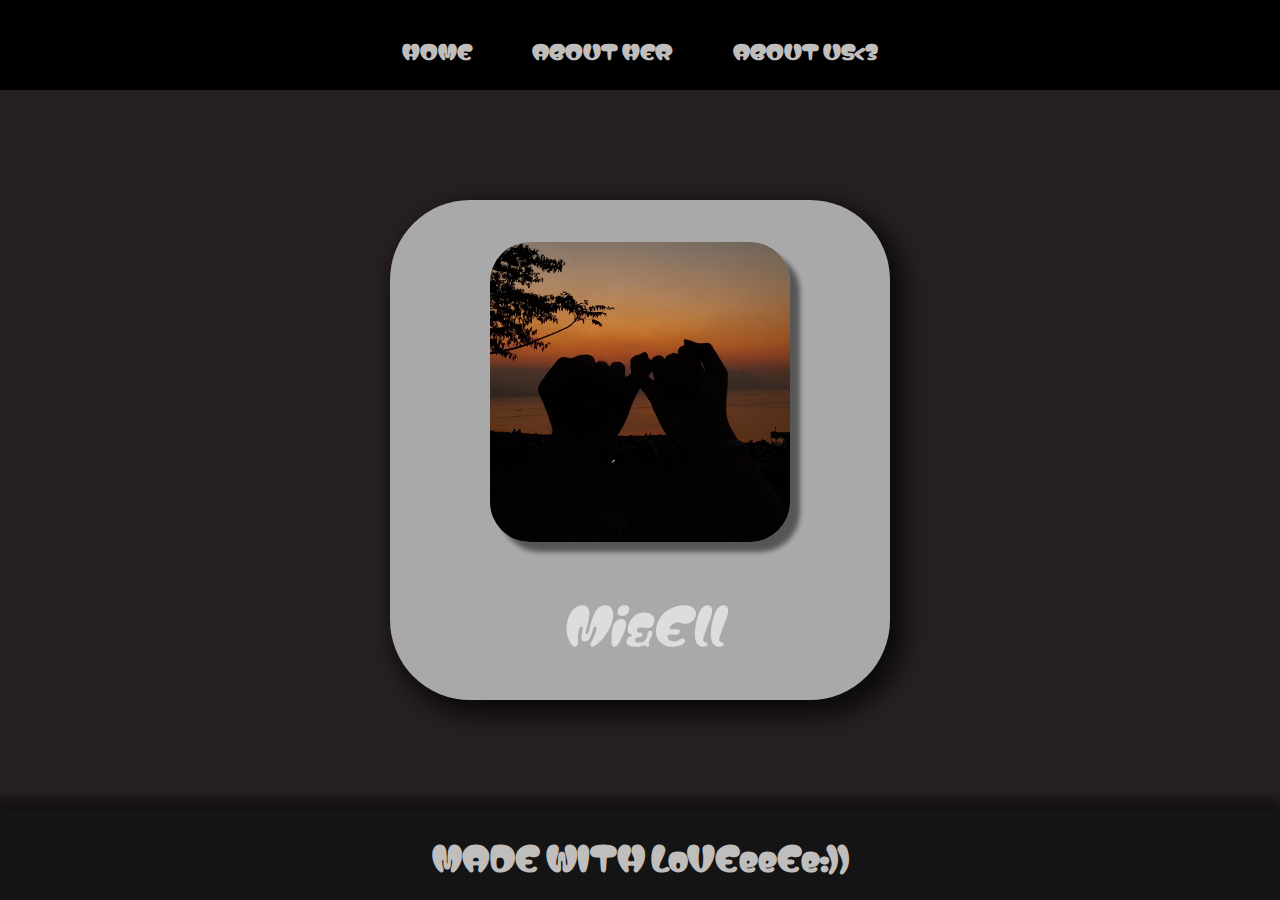
<file: index.html>
<html>

<head>
    <title>miselcantik</title>
    <link rel="stylesheet" href=style.css />
</head>

<body>
    <!-- NAVIGATION BAR -->
    <div class="container-navbar">
        <ul class="ul-navbar">
            <li class="li-navbar">
                <a href="#" class="a-navbar">HOME</a>
            </li>
            <li class="li-navbar">
                <a href="about-her.html" class="a-navbar">ABOUT HER</a>
            </li>
            <li class="li-navbar">
                <a href="about-us.html" class="a-navbar">ABOUT US<3</a>
            </li>
        </ul>
    </div>
    <!-- NAVIGATION BAR END -->

    <!-- CONTENT 1 -->
    <div class="container-content">
        <a href="https://open.spotify.com/track/6ft9PAgNOjmZ2kFVP7LGqb?si=dB6l_4MGSFGorW5EsSWFdQ" class="a-content">
            <image src="miel.jpg" class="image-content">
                <p>Mi&Ell</p>
        </a>
    </div>
    <!-- CONTENT 1 END -->

    <!-- FOOTER -->
    <div class="container-footer">
        <h1 class="h1-footer">MADE WITH LoVEeeEe:))</h1>

    </div>
    <!-- FOOTER END -->
</body>

</html>
</file>
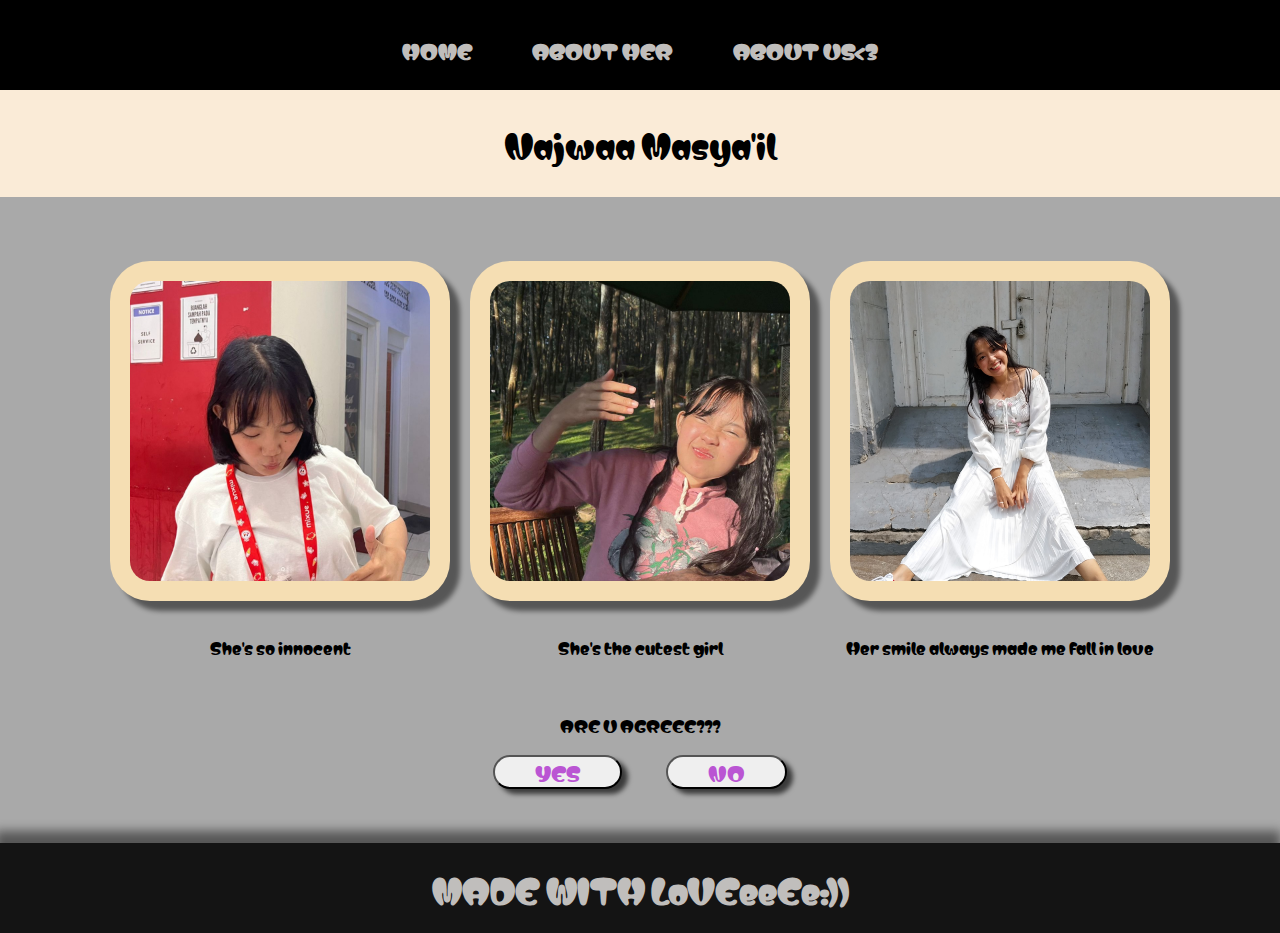
<file: about-her.html>
<html>
    <head>
        <title>ABOUT HER</title>
        <link rel="stylesheet" href =styleabouther.css />
    </head>
    <body>
        <!-- NAVIGATION BAR -->
<div class="container-navbar">
    <ul class="ul-navbar">
        <li class="li-navbar">
            <a href="index.html" class="a-navbar">HOME</a>
        </li>
        <li class="li-navbar">
            <a href="about-her.html" class="a-navbar">ABOUT HER</a>
        </li>
        <li class="li-navbar">
            <a href="about-us.html" class="a-navbar">ABOUT US<3</a>
        </li>   
    </ul>
</div>
        <!-- NAVIGATION BAR END -->

        <!-- CONTENT 2 -->
<h1 class="h1-content2">Najwaa Masya'il</h1>
<br>
<br>
<br>
<div>
    <ul class="container-content2">
        <li><image src="cute1.jpg" class="content-cute1"/><p class="p-content2"><br>She's so innocent</p></li>
        <li><image src="cute2.jpg" class="content-cute1"/><p class="p-content2"><br>She's the cutest girl</p></li>
        <li><image src="cute3.jpg" class="content-cute1"/><p class="p-content2"><br>Her smile always made me fall in love</p></li>
    </ul>
</div>
<br>
<br>
<br>
<p class="p-agree">ARE U AGREEE???</p>
<br>
<div class = container-content3>
    <button style="border-radius: 25px ; box-shadow: 6px 5px 5px 0px rgba(0,0,0,0.66);
        -webkit-box-shadow: 6px 5px 5px 0px rgba(0,0,0,0.66);
        -moz-box-shadow: 6px 5px 5px 0px rgba(0,0,0,0.66);">
        <a href="orgbaik.html" class="button-content">YES</a></button> 
        &nbsp;&nbsp;&nbsp;&nbsp;&nbsp;&nbsp;&nbsp;&nbsp;&nbsp;&nbsp;&nbsp;
    <button style="border-radius: 25px; box-shadow: 6px 5px 5px 0px rgba(0,0,0,0.66);
        -webkit-box-shadow: 6px 5px 5px 0px rgba(0,0,0,0.66);
        -moz-box-shadow: 6px 5px 5px 0px rgba(0,0,0,0.66);">
        <a href="fakyu.html" class="button-content">NO</a>
    </button>
</div>
        <!-- CONTENT 2 END -->
<br>
<br>
<br>
        <!-- FOOTER -->
<div class="container-footer">
    <h1 class="h1-footer">MADE WITH LoVEeeEe:))</h1>

</div>
        <!-- FOOTER END -->
    </body>
</html>
</file>
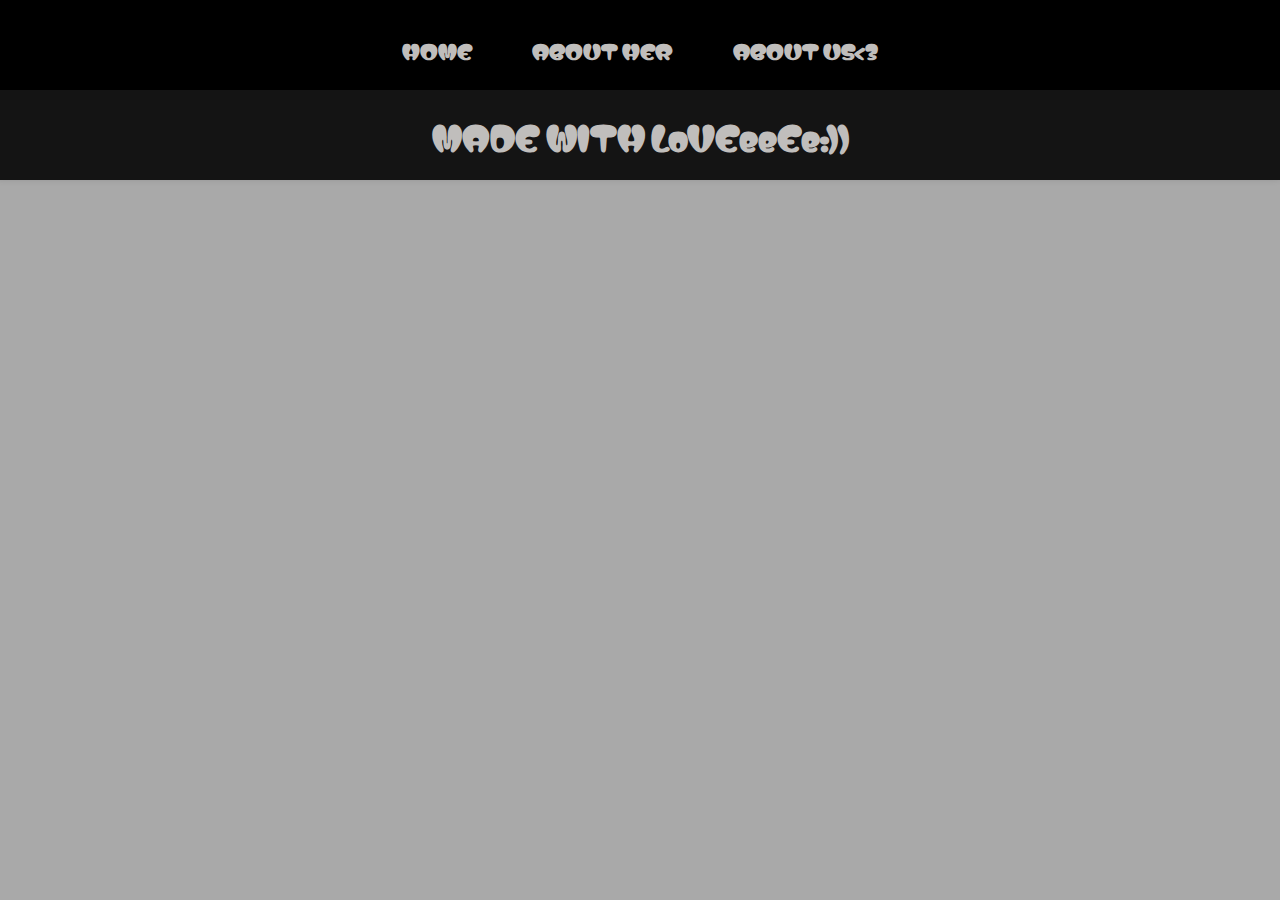
<file: about-us.html>
<html>
    <head>
        <title>ABOUT US</title>
        <link rel="stylesheet" href =styleaboutus.css />
    </head>
    <body>
        <!-- NAVIGATION BAR -->
<div class="container-navbar">
    <ul class="ul-navbar">
        <li class="li-navbar">
            <a href="index.html" class="a-navbar">HOME</a>
        </li>
        <li class="li-navbar">
            <a href="about-her.html" class="a-navbar">ABOUT HER</a>
        </li>
        <li class="li-navbar">
            <a href="about-us.html" class="a-navbar">ABOUT US<3</a>
        </li>   
    </ul>
</div>
        <!-- NAVIGATION BAR END -->

        <!-- CONTENT 1 -->

    </a>
</div>
        <!-- CONTENT 1 END -->

        <!-- FOOTER -->
<div class="container-footer">
    <h1 class="h1-footer">MADE WITH LoVEeeEe:))</h1>

</div>
        <!-- FOOTER END -->
    </body>
</html>
</file>
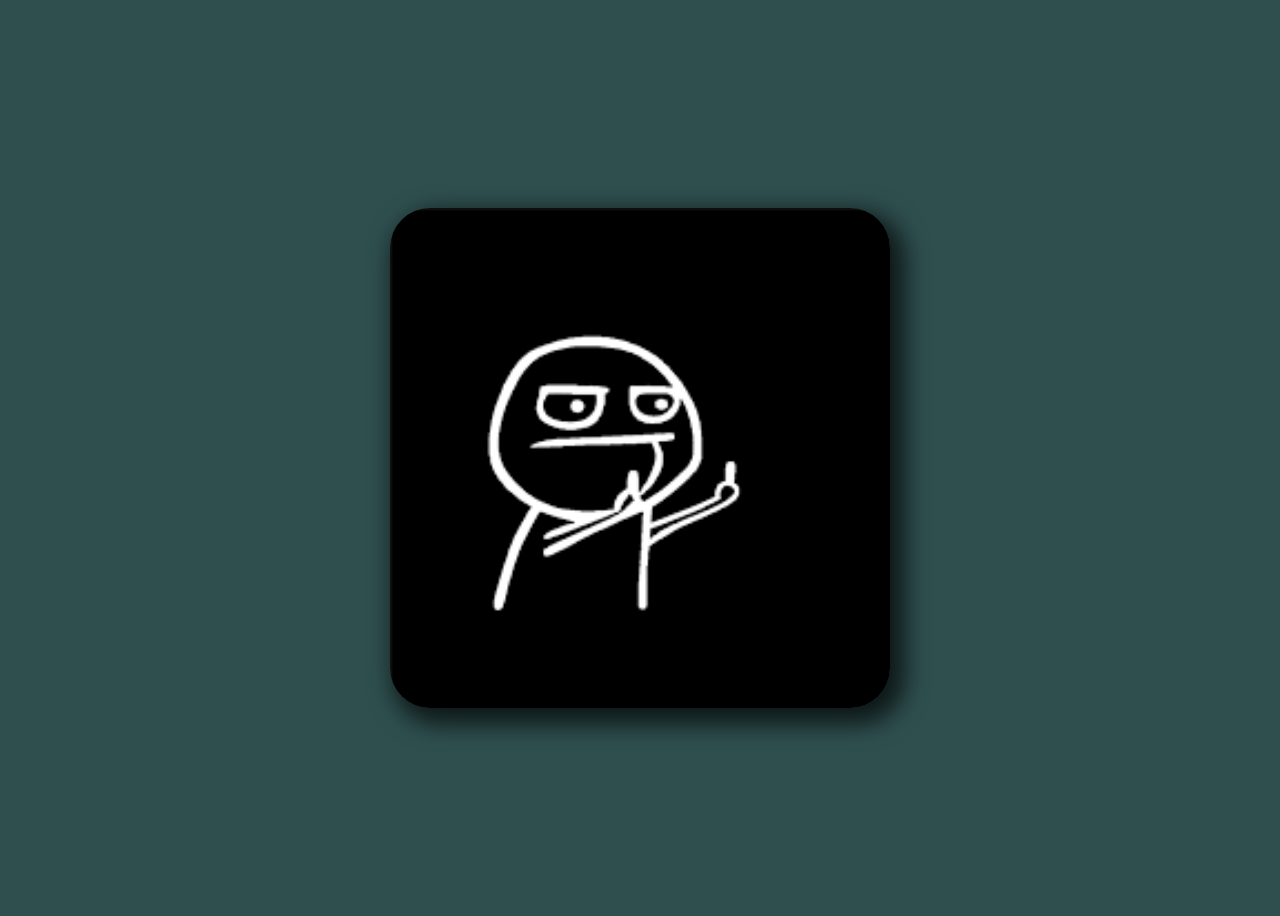
<file: fakyu.html>
<html>
    <head>
        <title>fakyu</title>
        <link rel="stylesheet" href="fakyu.css">
    </head>
    <br><br><br><br><br><br><br><br><br><br><br><br><br><br><br><br>
    <body class="container-fakyu">
        <image src="fakyu.jpg" class ="fakyu-content"/>
    </body>
</html>
</file>
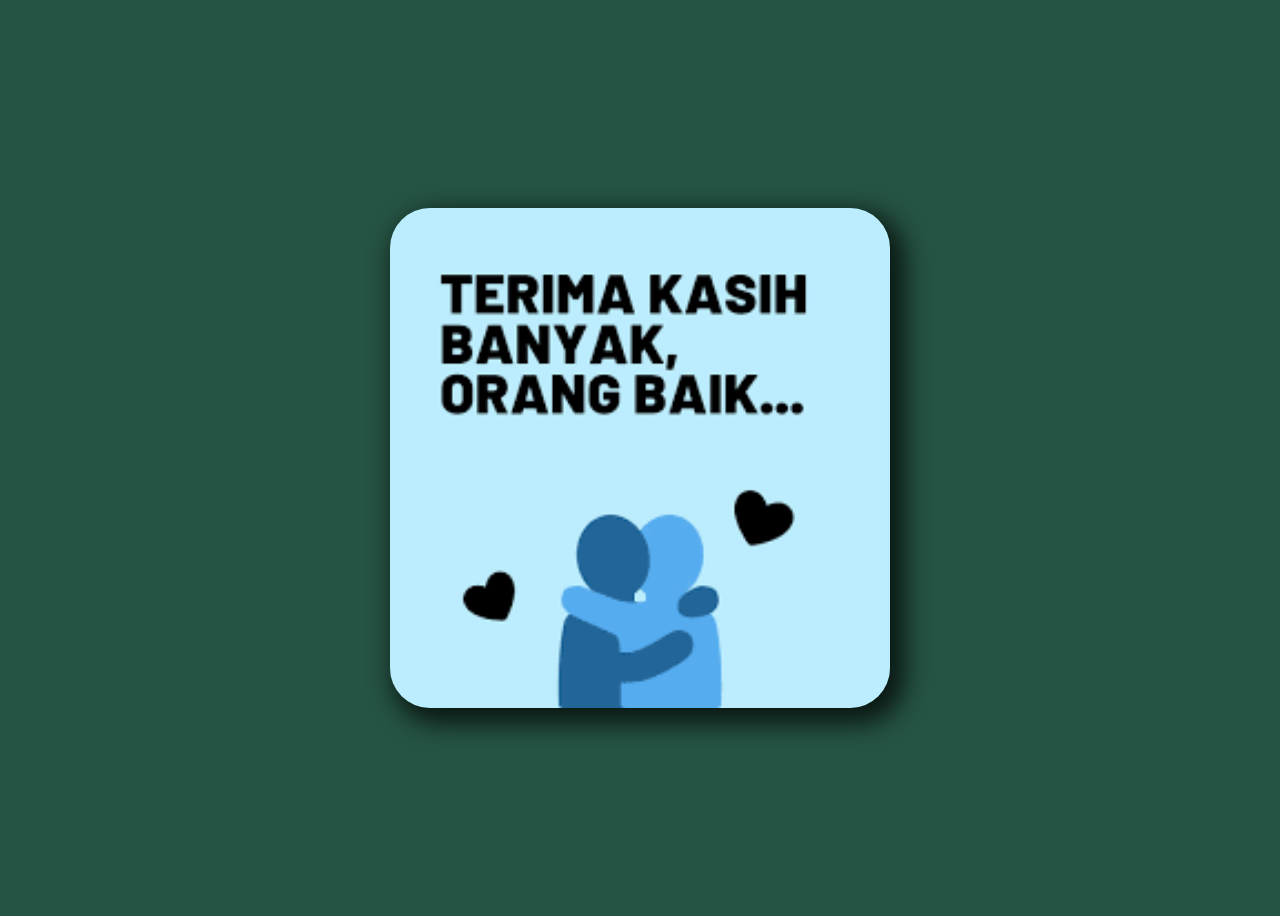
<file: orgbaik.html>
<html>
    <head>
        <title>terimakasih</title>
        <link rel="stylesheet" href="orgbaik.css">
    </head>
    <br><br><br><br><br><br><br><br><br><br><br><br><br><br><br><br>
    <body class="container-orgbaik">
        <image src="orgbaik.jpg" class ="orgbaik-content"/>
    </body>
</html>
</file>
<file: fakyu.css>
html {
    margin: 0;
    padding: 0;
}

body {
    background-color:darkslategray;
    height: 100vh;
}

.container-fakyu {
    display: flex;
    justify-content: center;
    align-items: center;


}
.fakyu-content {
    border-radius: 40px;
    height: 500px;
    width: 500px;
    box-shadow: 9px 10px 25px 6px rgba(0,0,0,0.71);
    -webkit-box-shadow: 9px 10px 25px 6px rgba(0,0,0,0.71);
    -moz-box-shadow: 9px 10px 25px 6px rgba(0,0,0,0.71);

}
</file>
<file: orgbaik.css>
html {
    margin: 0;
    padding: 0;
}

body {
    background-color: rgb(37, 83, 68);
    height: 100vh;
}

.container-orgbaik {
    display: flex;
    justify-content: center;
    align-items: center;


}
.orgbaik-content {
    border-radius: 40px;
    height: 500px;
    width: 500px;
    box-shadow: 9px 10px 25px 6px rgba(0,0,0,0.71);
    -webkit-box-shadow: 9px 10px 25px 6px rgba(0,0,0,0.71);
    -moz-box-shadow: 9px 10px 25px 6px rgba(0,0,0,0.71);

}
</file>
